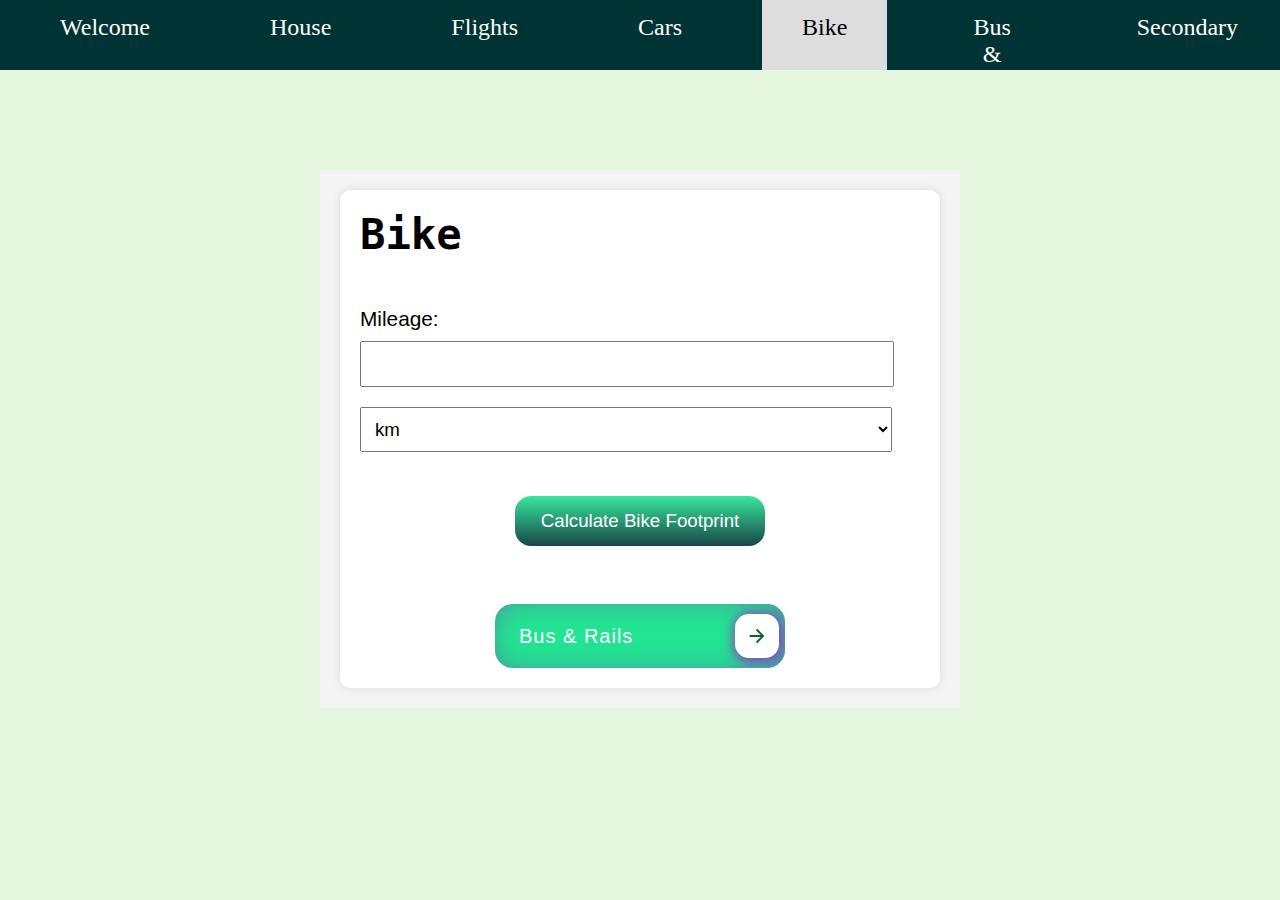
<file: bike.html>
<!DOCTYPE html>
<html lang="en">
<head>
    <meta charset="UTF-8">
    <meta name="viewport" content="width=device-width, initial-scale=1.0">
    <title>Carbon Footprint Calculator</title>
    <link rel="stylesheet" href="style.css">
</head>
<body>
    <nav>
        <a href="index.html">Welcome</a>
        <a href="household.html">House</a>
        <a href="Flight.html">Flights</a>
        <a href="car.html">Cars</a>
        <a href="bike.html" class="active">Bike</a>
        <a href="bus&rails.html">Bus & Rails</a>
        <a href="secondary.html">Secondary</a>
        <a href="result.html">Result</a>
    </nav>

    <div id="sec">

    <div class="container2">
        <h2>Bike</h2> <br><br>
        
        <label for="mileage">Mileage:</label>
        <input type="number" id="mileage" placeholder=" ">

        <label for="units"></label>
        <select id="units">
            <option value="1">km</option>
        </select>

        <br>

        <button class="outputclick" onclick="displayBike()"><span>
            Calculate Bike Footprint
          </span></button> <br> 

        <h3 id="output4"></h3>
        
        <br>
        
        <a href="bus&rails.html" onclick="bike()" class="cssbuttons-io-button">Bus & Rails
            <div class="icon">
                <svg height="24" width="24" viewBox="0 0 24 24" xmlns="http://www.w3.org/2000/svg">
                <path d="M0 0h24v24H0z" fill="none"></path>
                <path d="M16.172 11l-5.364-5.364 1.414-1.414L20 12l-7.778 7.778-1.414-1.414L16.172 13H4v-2z" fill="currentColor"> </path>
                </svg>
                </div>
            </a>
    </div>

    </div>
    <script src="result.js" defer></script>
</body>
</html>
</file>
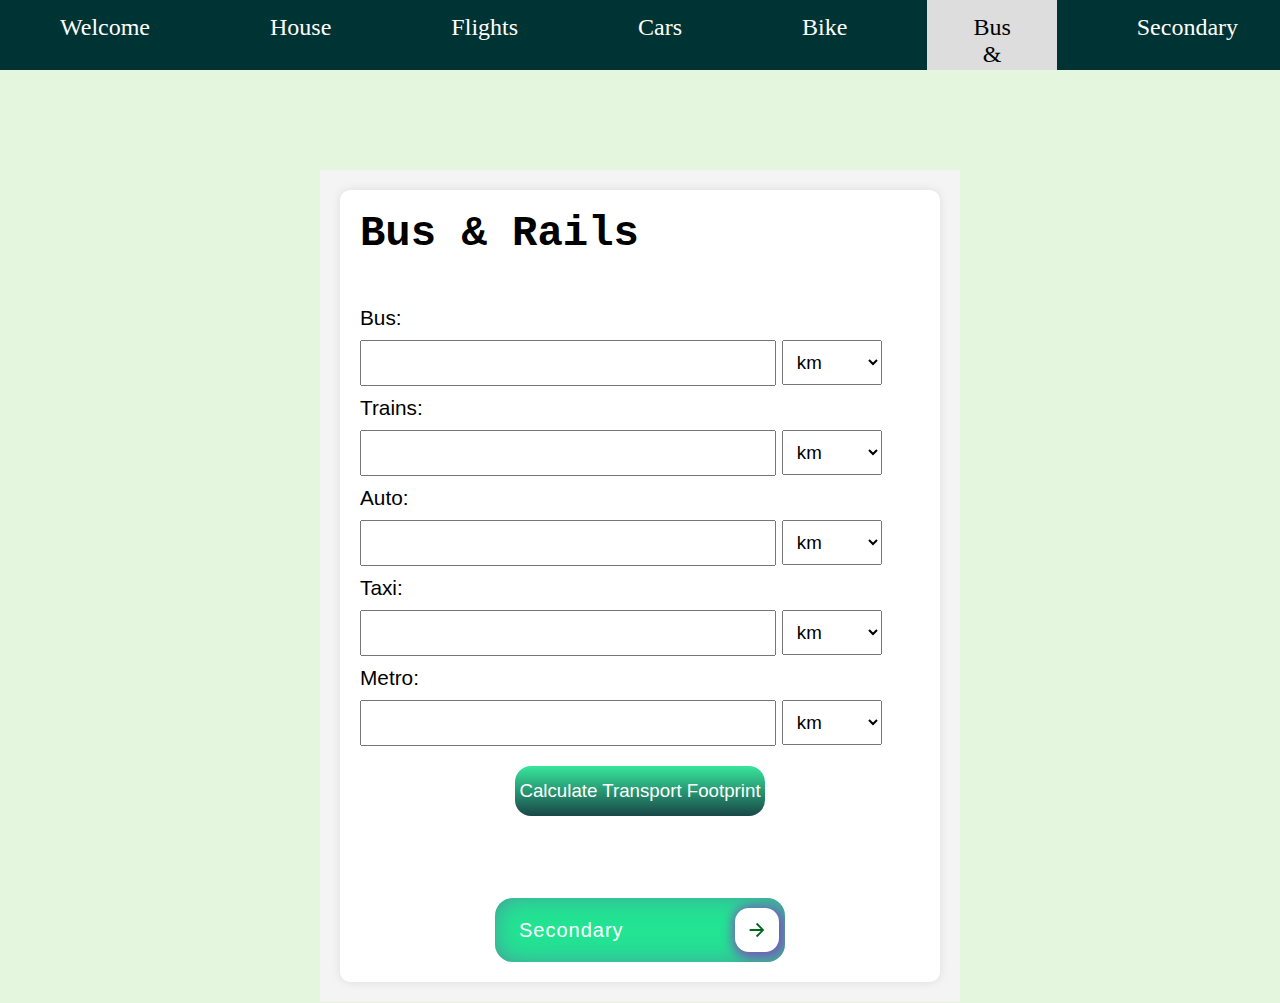
<file: bus&rails.html>
<!DOCTYPE html>
<html lang="en">
<head>
    <meta charset="UTF-8">
    <meta name="viewport" content="width=device-width, initial-scale=1.0">
    <title>Carbon Footprint Calculator</title>
    <link rel="stylesheet" href="style.css">
</head>
<body>
    <nav>
        <a href="index.html">Welcome</a>
        <a href="household.html">House</a>
        <a href="Flight.html">Flights</a>
        <a href="car.html">Cars</a>
        <a href="bike.html">Bike</a>
        <a href="bus&rails.html" class="active">Bus & Rails</a>
        <a href="secondary.html">Secondary</a>
        <a href="result.html">Result</a>
    </nav>

    <div id="sec">

    <div class="container3">
        <h2>Bus & Rails</h2> <br><br>
        
        <label for="Bus">Bus:</label><span>
        <input type="number" class="trans" id="bus" placeholder=" ">

        
        <label for="units"></label>
        <select class="units">
            <option value="1">km</option>
        </select></span>

        <label for="trains">Trains:</label><span>
        <input type="number" class="trans" id="train" placeholder=" ">

        <label for="units"></label>
        <select class="units">
            <option value="1">km</option>
        </select></span>

        <label for="Auto">Auto:</label><span>
        <input type="number" class="trans" id="auto" placeholder=" ">

        <label for="units"></label>
        <select class="units">
            <option value="1">km</option>
        </select></span>

        <label for="Taxi">Taxi:</label><span>
        <input type="number" class="trans" id="taxi" placeholder=" ">

        <label for="units"></label>
        <select class="units">
            <option value="1">km</option>
        </select></span>

        <label for="metro">Metro:</label><span>
        <input type="number" class="trans" id="metro" placeholder=" ">

        <label for="units"></label>
        <select class="units">
            <option value="1">km</option>
        </select></span>

        <button class="outputclick" onclick="displayTransport()"><span>
            Calculate Transport Footprint
          </span></button> <br> 

        <h3 id="output5"></h3>
        
        <br>

        <br>
        
        <a href="secondary.html" onclick="transport()" class="cssbuttons-io-button">Secondary
            <div class="icon">
                <svg height="24" width="24" viewBox="0 0 24 24" xmlns="http://www.w3.org/2000/svg">
                <path d="M0 0h24v24H0z" fill="none"></path>
                <path d="M16.172 11l-5.364-5.364 1.414-1.414L20 12l-7.778 7.778-1.414-1.414L16.172 13H4v-2z" fill="currentColor"> </path>
                </svg>
                </div>
            </a>
    </div>

    </div>
    <script src="result.js" defer></script>
</body>
</html>
</file>
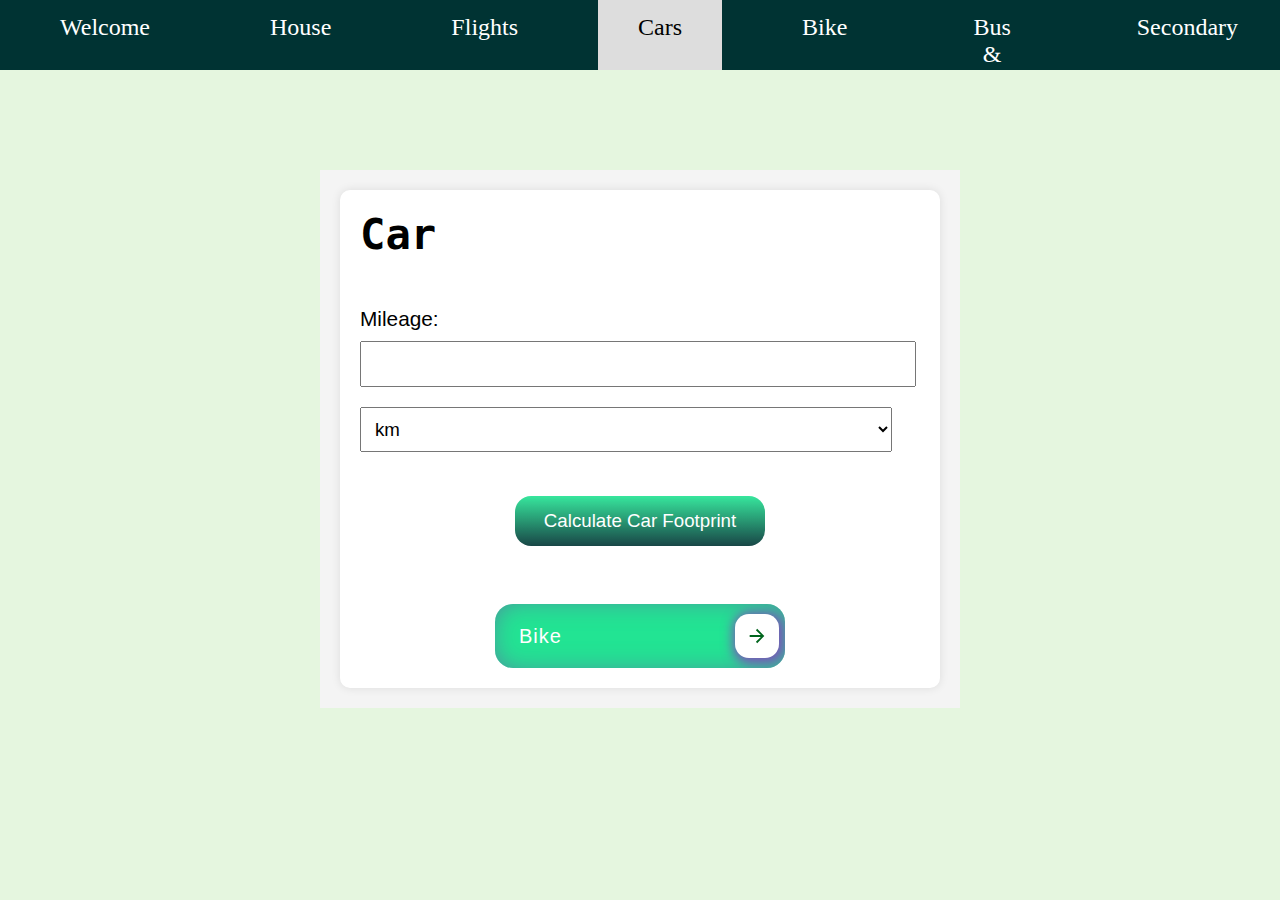
<file: car.html>
<!DOCTYPE html>
<html lang="en">
<head>
    <meta charset="UTF-8">
    <meta name="viewport" content="width=device-width, initial-scale=1.0">
    <title>Carbon Footprint Calculator</title>
    <link rel="stylesheet" href="style.css">
</head>
<body>
    <nav>
        <a href="index.html">Welcome</a>
        <a href="household.html">House</a>
        <a href="Flight.html">Flights</a>
        <a href="car.html" class="active">Cars</a>
        <a href="bike.html">Bike</a>
        <a href="bus&rails.html">Bus & Rails</a>
        <a href="secondary.html">Secondary</a>
        <a href="result.html">Result</a>
    </nav>

    <div id="sec">

    <div class="container2">
        <h2>Car</h2> <br><br>
        
        <label for="mileage">Mileage:</label>
        <input type="number" id="mileage1" placeholder=" ">

        <label for="units"></label>
        <select id="units">
            <option value="1">km</option>
        </select>

        <br>

        <button class="outputclick" onclick="displayCar()"><span>
            Calculate Car Footprint
          </span></button> <br> 

        <h3 id="output3"></h3>
        
        <br>
        <a href="bike.html" onclick="car()" class="cssbuttons-io-button">Bike
            <div class="icon">
                <svg height="24" width="24" viewBox="0 0 24 24" xmlns="http://www.w3.org/2000/svg">
                <path d="M0 0h24v24H0z" fill="none"></path>
                <path d="M16.172 11l-5.364-5.364 1.414-1.414L20 12l-7.778 7.778-1.414-1.414L16.172 13H4v-2z" fill="currentColor"> </path>
                </svg>
                </div>
            </a>
    </div>

    </div>
    <script src="result.js" defer></script>
</body>
</html>
</file>
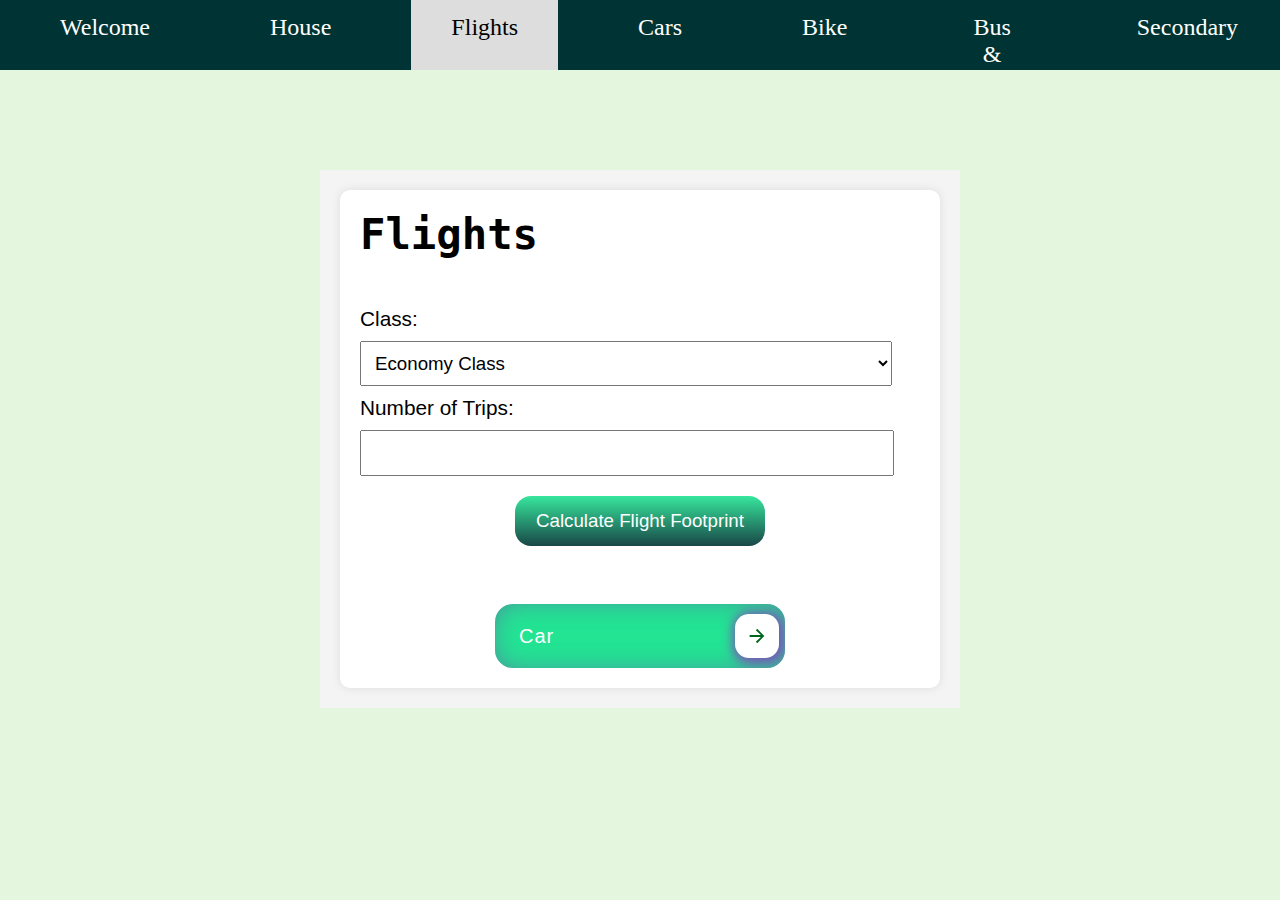
<file: Flight.html>
<!DOCTYPE html>
<html lang="en">
<head>
    <meta charset="UTF-8">
    <meta name="viewport" content="width=device-width, initial-scale=1.0">
    <title>Carbon Footprint Calculator</title>
    <link rel="stylesheet" href="style.css">
</head>
<body>
    <nav>
        <a href="index.html">Welcome</a>
        <a href="household.html">House</a>
        <a href="Flight.html" class="active">Flights</a>
        <a href="car.html">Cars</a>
        <a href="bike.html">Bike</a>
        <a href="bus&rails.html">Bus & Rails</a>
        <a href="secondary.html">Secondary</a>
        <a href="result.html">Result</a>
    </nav>

    <div id="sec">

    <div class="container2">
        <h2>Flights</h2> <br><br>
        
       <!--  <label for="fromair">From:</label>
        <select name="airports" id="fromairports">
            <option value="DEL">Delhi - Indira Gandhi International Airport (DEL)</option>
            <option value="BOM">Mumbai - Chhatrapati Shivaji Maharaj International Airport (BOM)</option>
            <option value="BLR">Bengaluru - Kempegowda International Airport (BLR)</option>
            <option value="MAA">Chennai - Chennai International Airport (MAA)</option>
            <option value="HYD">Hyderabad - Rajiv Gandhi International Airport (HYD)</option>
            <option value="CCU">Kolkata - Netaji Subhas Chandra Bose International Airport (CCU)</option>
            <option value="AMD">Ahmedabad - Sardar Vallabhbhai Patel International Airport (AMD)</option>
            <option value="GOI">Goa - Dabolim Airport (GOI)</option>
            <option value="COK">Kochi - Cochin International Airport (COK)</option>
            <option value="PNQ">Pune - Pune International Airport (PNQ)</option>
            <option value="JAI">Jaipur - Jaipur International Airport (JAI)</option>
            <option value="ATQ">Amritsar - Sri Guru Ram Dass Jee International Airport (ATQ)</option>
            <option value="IXC">Chandigarh - Chandigarh Airport (IXC)</option>
            <option value="IXB">Bagdogra - Bagdogra Airport (IXB)</option>
            <option value="TRV">Thiruvananthapuram - Trivandrum International Airport (TRV)</option>
            <option value="IXJ">Jammu - Jammu Airport (IXJ)</option>
            <option value="IDR">Indore - Devi Ahilya Bai Holkar Airport (IDR)</option>
            <option value="LKO">Lucknow - Chaudhary Charan Singh International Airport (LKO)</option>
            <option value="GAU">Guwahati - Lokpriya Gopinath Bordoloi International Airport (GAU)</option>
            <option value="IXM">Madurai - Madurai Airport (IXM)</option>
          </select>
          

        <label for="toair">To:</label>
        <select name="airports" id="toairports">
            <option value="DEL">Delhi - Indira Gandhi International Airport (DEL)</option>
            <option value="BOM">Mumbai - Chhatrapati Shivaji Maharaj International Airport (BOM)</option>
            <option value="BLR">Bengaluru - Kempegowda International Airport (BLR)</option>
            <option value="MAA">Chennai - Chennai International Airport (MAA)</option>
            <option value="HYD">Hyderabad - Rajiv Gandhi International Airport (HYD)</option>
            <option value="CCU">Kolkata - Netaji Subhas Chandra Bose International Airport (CCU)</option>
            <option value="AMD">Ahmedabad - Sardar Vallabhbhai Patel International Airport (AMD)</option>
            <option value="GOI">Goa - Dabolim Airport (GOI)</option>
            <option value="COK">Kochi - Cochin International Airport (COK)</option>
            <option value="PNQ">Pune - Pune International Airport (PNQ)</option>
            <option value="JAI">Jaipur - Jaipur International Airport (JAI)</option>
            <option value="ATQ">Amritsar - Sri Guru Ram Dass Jee International Airport (ATQ)</option>
            <option value="IXC">Chandigarh - Chandigarh Airport (IXC)</option>
            <option value="IXB">Bagdogra - Bagdogra Airport (IXB)</option>
            <option value="TRV">Thiruvananthapuram - Trivandrum International Airport (TRV)</option>
            <option value="IXJ">Jammu - Jammu Airport (IXJ)</option>
            <option value="IDR">Indore - Devi Ahilya Bai Holkar Airport (IDR)</option>
            <option value="LKO">Lucknow - Chaudhary Charan Singh International Airport (LKO)</option>
            <option value="GAU">Guwahati - Lokpriya Gopinath Bordoloi International Airport (GAU)</option>
            <option value="IXM">Madurai - Madurai Airport (IXM)</option>
          </select> -->
          

        <label for="class">Class:</label>
        <select id="class">
            <option value="1">Economy Class</option>
            <option value="2">First Class</option>
            <option value="3">Business Class</option>
        </select>

        <label for="trips">Number of Trips:</label>
        <input type="number" id="trips" placeholder=" ">

        <button class="outputclick" onclick="displayFlight()"><span>
            Calculate Flight Footprint
          </span></button> <br> 

        <h3 id="output2"></h3>
        
        <br>
        <a href="car.html" onclick="flights()" class="cssbuttons-io-button">Car
            <div class="icon">
                <svg height="24" width="24" viewBox="0 0 24 24" xmlns="http://www.w3.org/2000/svg">
                <path d="M0 0h24v24H0z" fill="none"></path>
                <path d="M16.172 11l-5.364-5.364 1.414-1.414L20 12l-7.778 7.778-1.414-1.414L16.172 13H4v-2z" fill="currentColor"> </path>
                </svg>
                </div>
            </a>
    </div>

    </div>

    <script src="result.js" defer></script>
</body>
</html>
</file>
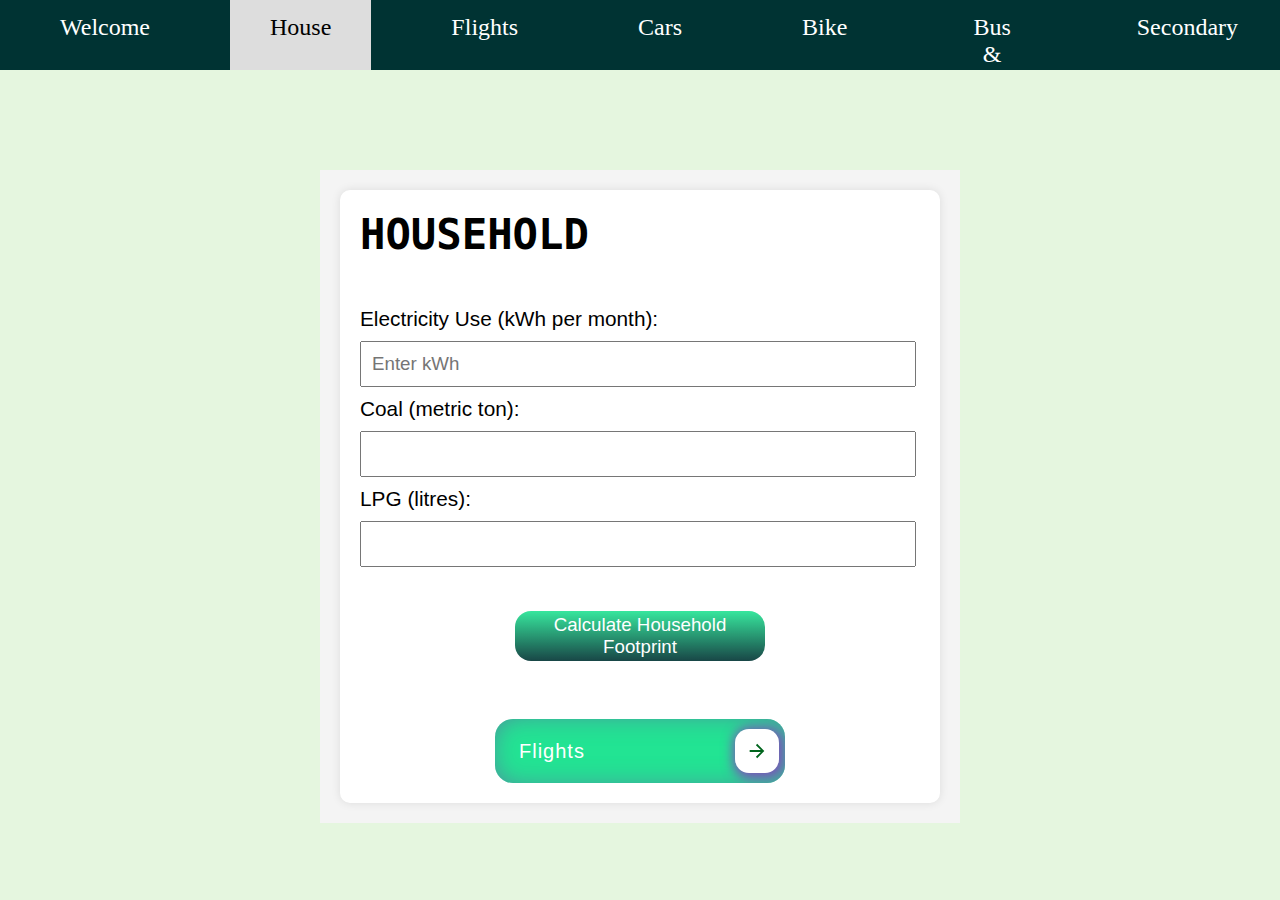
<file: household.html>
<!DOCTYPE html>
<html lang="en">
<head>
    <meta charset="UTF-8">
    <meta name="viewport" content="width=device-width, initial-scale=1.0">
    <title>Carbon Footprint Calculator</title>
    <link rel="stylesheet" href="style.css">
</head>
<body>
    <nav>
        <a href="index.html">Welcome</a>
        <a href="household.html" class="active">House</a>
        <a href="Flight.html">Flights</a>
        <a href="car.html">Cars</a>
        <a href="bike.html">Bike</a>
        <a href="bus&rails.html">Bus & Rails</a>
        <a href="secondary.html">Secondary</a>
        <a href="result.html">Result</a>
    </nav>

    <div id="sec">

    <div class="container2">
        <h2>HOUSEHOLD</h2> <br><br>
        
        <!-- <label for="Number of people">The number of people in your household :</label>
        <input type="number" id="people" placeholder=" "> -->

        <label for="electricity">Electricity Use (kWh per month):</label>
        <input type="number" id="electricity" placeholder="Enter kWh">
        
        <label for="coal">Coal (metric ton):</label>
        <input type="number" id="coal" placeholder=" ">

        <label for="LPG">LPG (litres):</label>
        <input type="number" id="LPG" placeholder=" ">

        <br>

        <button class="outputclick" onclick="display_household()"><span>
            Calculate Household Footprint
          </span></button> <br> 

        <h3 id="output1"></h3>
        
        <br>

        <a href="Flight.html" class="cssbuttons-io-button">Flights
            <div class="icon">
                <svg height="24" width="24" viewBox="0 0 24 24" xmlns="http://www.w3.org/2000/svg">
                <path d="M0 0h24v24H0z" fill="none"></path>
                <path d="M16.172 11l-5.364-5.364 1.414-1.414L20 12l-7.778 7.778-1.414-1.414L16.172 13H4v-2z" fill="currentColor"> </path>
                </svg>
                </div>
            </a>
    </div>

    </div>

    <script src="script.js" defer></script>
</body>
</html>
</file>
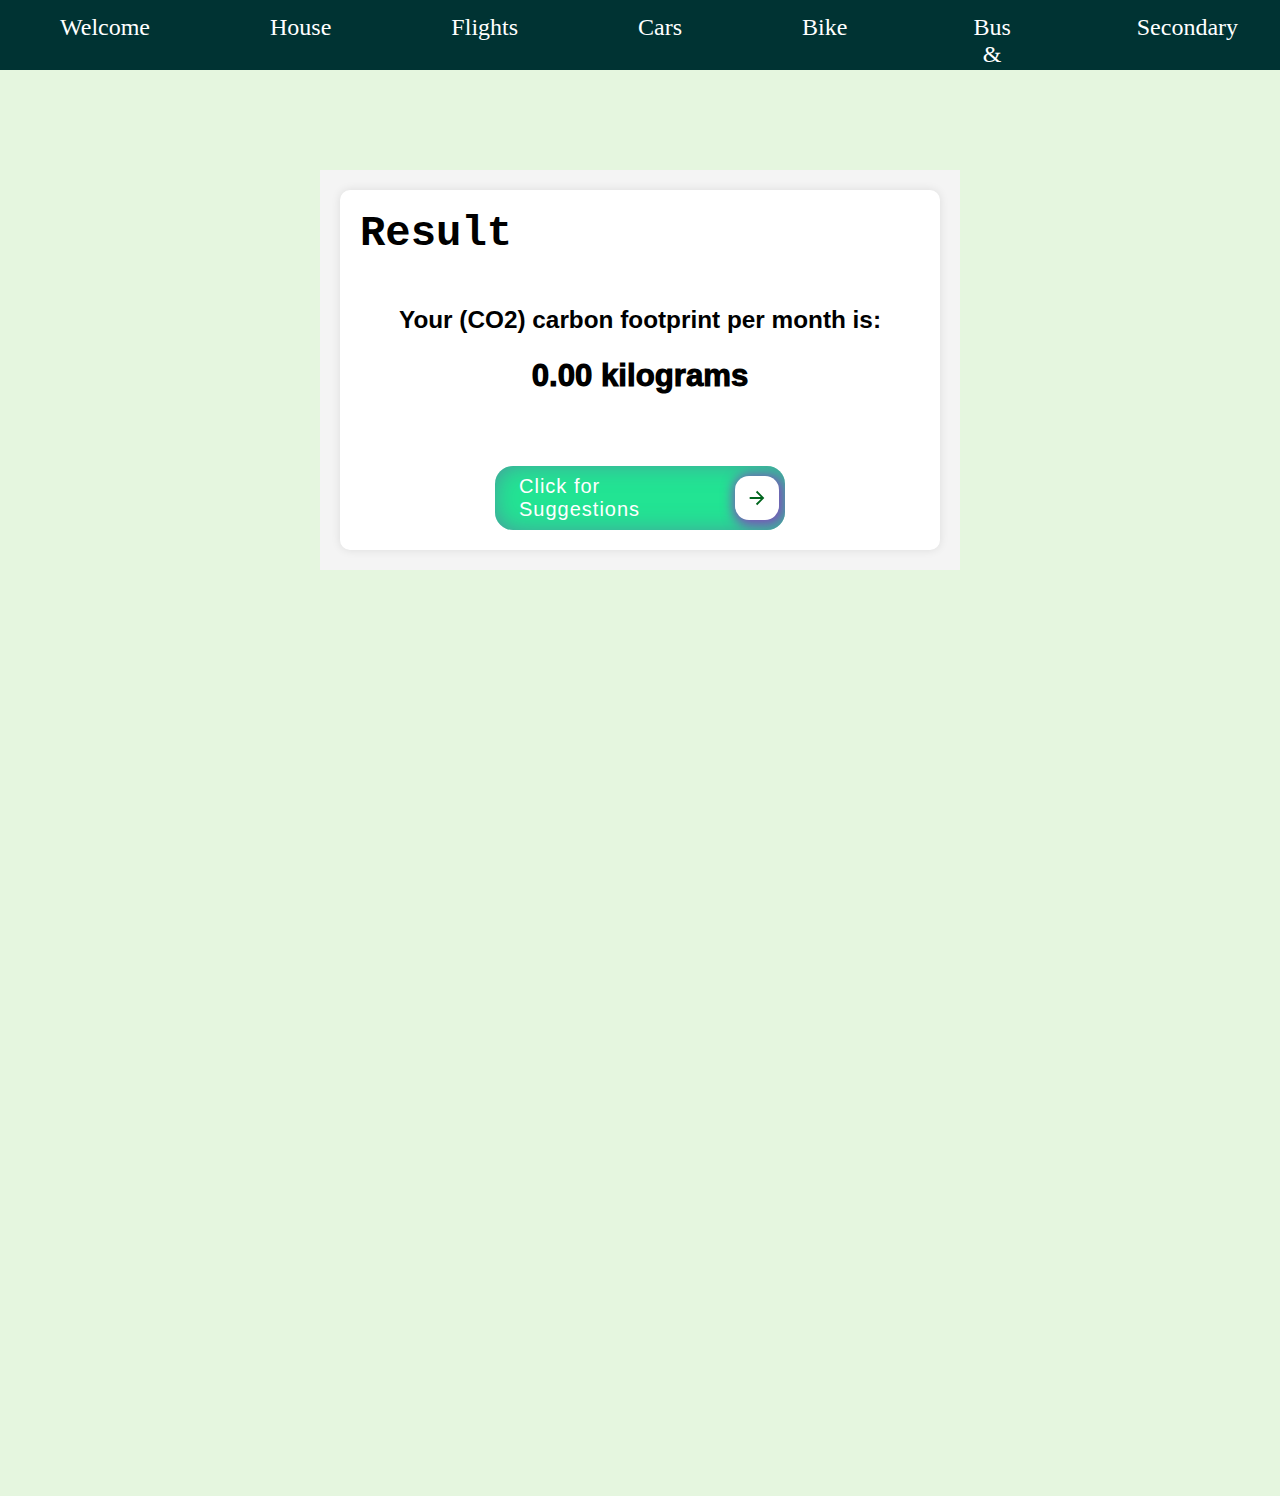
<file: result.html>
<!DOCTYPE html>
<html lang="en">
<head>
    <meta charset="UTF-8">
    <meta name="viewport" content="width=device-width, initial-scale=1.0">
    <title>Carbon Footprint Calculator</title>
    <link rel="stylesheet" href="style.css">
</head>
<body>
    <nav>
        <a href="index.html">Welcome</a>
        <a href="household.html">House</a>
        <a href="Flight.html">Flights</a>
        <a href="car.html">Cars</a>
        <a href="bike.html">Bike</a>
        <a href="bus&rails.html">Bus & Rails</a>
        <a href="secondary.html">Secondary</a>
        <a href="result.html" class="active">Result</a>
    </nav>

    <div id="sec">

    <div class="container2">
        <h2>Result</h2> <br><br>

        <h3>Your (CO2) carbon footprint per month is:</h3>
        <br>

        <h3 id="total_result">-- metric tons</h3>
        <br><br><br>
        
        <a href="#suggestion" id="sug-btn" class="cssbuttons-io-button" onclick="show_suggestion()">Click for Suggestions
            <div class="icon">
                <svg height="24" width="24" viewBox="0 0 24 24" xmlns="http://www.w3.org/2000/svg">
                <path d="M0 0h24v24H0z" fill="none"></path>
                <path d="M16.172 11l-5.364-5.364 1.414-1.414L20 12l-7.778 7.778-1.414-1.414L16.172 13H4v-2z" fill="currentColor"> </path>
                </svg>
                </div>
            </a>
        </div>      
    </div>
        <br><br>

        <section id="suggestion"><h2>Suggestions</h2><br><br>
            <ul>
                <li>Reduce energy use - <br>
                    ~ Use renewable energy sources like solar, wind, or tidal power </li><br>
                <li>Reduce waste - <br>
                    ~ Recycle everything you can<br>
                    ~ Choose products with less packaging<br>
                    ~ Reuse items or donate them instead of throwing them away</li><br>
                <li>Reduce, reuse, repair and recycle</li><br>
                <li>Switch to an electric vehicle</li><br>
                <li>Walk, bike or take public transport</li><br>
            </ul>
        </section>

        <script src="result.js" defer></script>
</body>
</html>
</file>
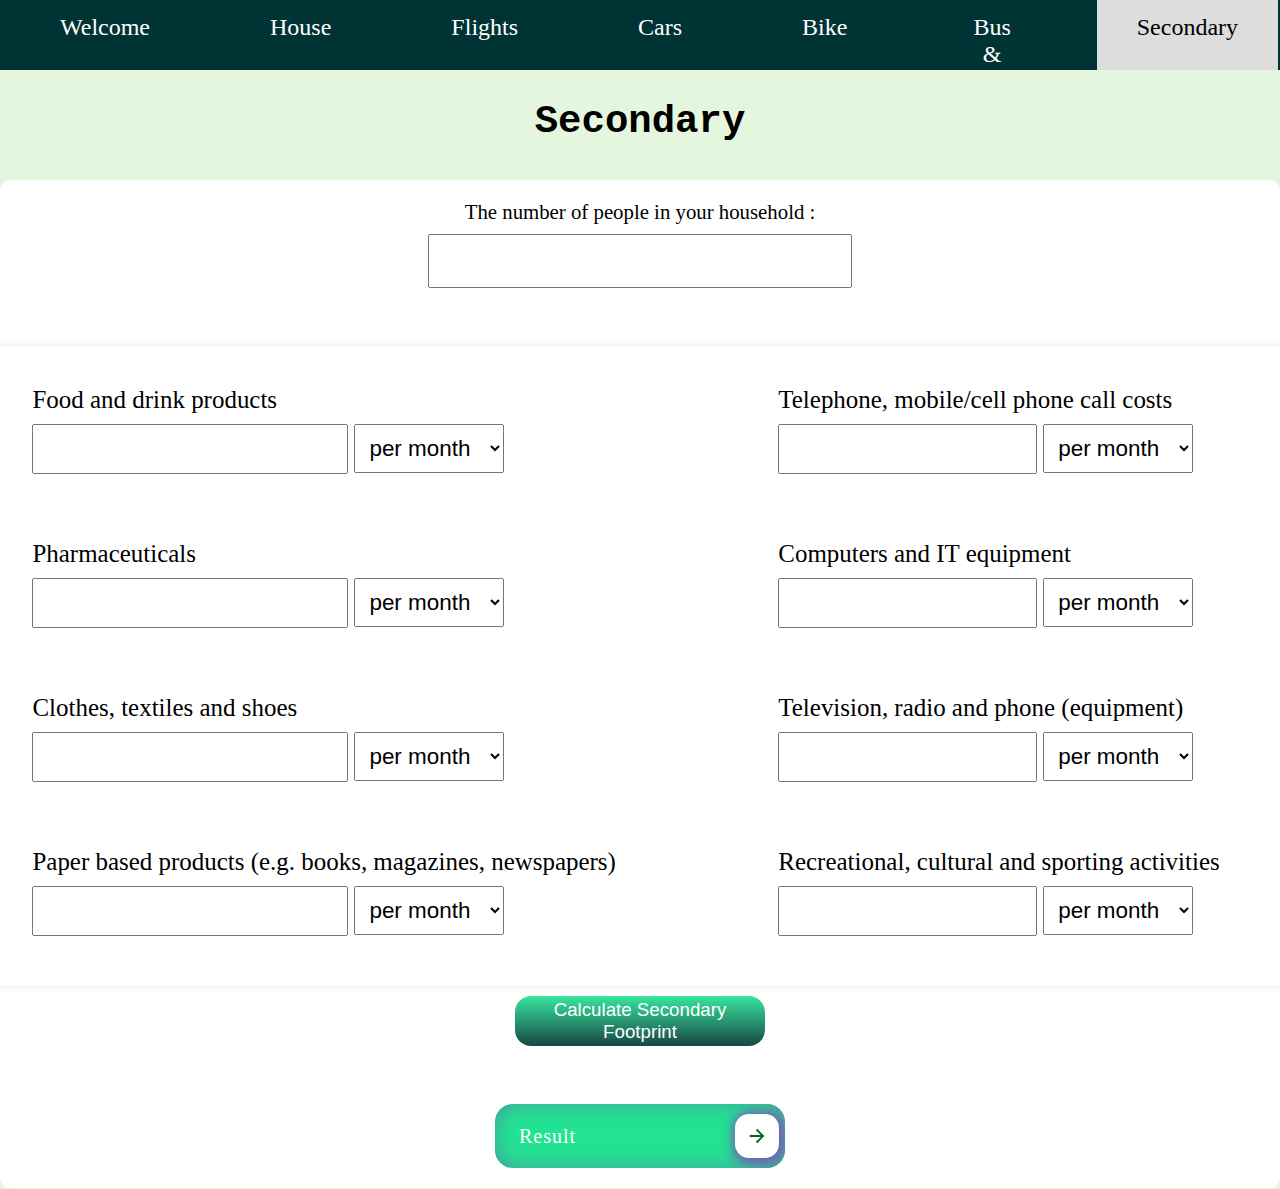
<file: secondary.html>
<!DOCTYPE html>
<html lang="en">
<head>
    <meta charset="UTF-8">
    <meta name="viewport" content="width=device-width, initial-scale=1.0">
    <title>Carbon Footprint Calculator</title>
    <link rel="stylesheet" href="style.css">
</head>
<body>
    <nav>
        <a href="index.html">Welcome</a>
        <a href="household.html">House</a>
        <a href="Flight.html">Flights</a>
        <a href="car.html">Cars</a>
        <a href="bike.html">Bike</a>
        <a href="bus&rails.html">Bus & Rails</a>
        <a href="secondary.html" class="active">Secondary</a>
        <a href="result.html">Result</a>
    </nav>

    <h2 id="sec-head">Secondary</h2> <br><br>
    
    
    <div id="secondary">

        <label for="Number of people">The number of people in your household :</label>
        <input type="number" id="people" placeholder=" ">

    <br><br>

    <div id="sec2">
    <div class="container4">


        <span>
        <label>Food and drink products<br>
            <input type="number" class="INR" placeholder=" " readonly>
            <select class="per">
                <option value="1">per month</option>
            </select></span>
        </label>
        <br><br>
        <label>Pharmaceuticals         <br>
            <input type="number" class="INR" placeholder=" " readonly>
            <select class="per">
                <option value="1">per month</option>
            </select></label>
        <br><br>
        <label>Clothes, textiles and shoes<br><input type="number" class="INR" placeholder=" " readonly>
            <select class="per">
                <option value="1">per month</option>
            </select>
            </select></label>
        <br><br>
        <label>Paper based products (e.g. books, magazines, newspapers) <br><input type="number" class="INR" placeholder=" " readonly>
            <select class="per">
                <option value="1">per month</option>
            </select>
            </select>
        </label>
        <!--<br><br>
        <label>Motor vehicles (not including fuel costs)<br><input type="number" class="INR" placeholder=" "> 
            <select class="per">
                <option value="1">per month</option>
                <option value="2">per year</option>
            </select></label> -->

        </div>
        <div class="container4">
        <label>Telephone, mobile/cell phone call costs <br><input type="number" class="INR" placeholder=" " readonly> 
            <select class="per">
                <option value="1">per month</option>
            </select></label>
        <br><br>

        <label>Computers and IT equipment<br> <input type="number" class="INR" placeholder=" " readonly>
            <select class="per">
                <option value="1">per month</option>
            </select>
            </select></label>
        <br><br>
        <label>Television, radio and phone (equipment) <br><input type="number" class="INR" placeholder=" " readonly>
            <select class="per">
                <option value="1">per month</option>
            </select></label>

        <br><br>
        <!-- <label>Insurance <br> <input type="number" class="INR" placeholder=" ">
            <select class="per">
                <option value="1">per month</option>
                <option value="2">per year</option>
            </select></label> -->
        <label>Recreational, cultural and sporting activities<br> <input type="number" class="INR" placeholder=" " readonly> 
            <select class="per">
                <option value="1">per month</option>
            </select></label>
    </div>
</div>

<button class="outputclick" onclick="displaySecondary()"><span>
    Calculate Secondary Footprint
  </span></button> <br> 

<h3 id="output6"></h3>

<br>
        
        <a href="result.html" id="next" class="cssbuttons-io-button">Result
            <div class="icon">
                <svg height="24" width="24" viewBox="0 0 24 24" xmlns="http://www.w3.org/2000/svg">
                <path d="M0 0h24v24H0z" fill="none"></path>
                <path d="M16.172 11l-5.364-5.364 1.414-1.414L20 12l-7.778 7.778-1.414-1.414L16.172 13H4v-2z" fill="currentColor"> </path>
                </svg>
                </div>
            </a>
    </div>

    <script src="result.js" defer></script>

</body>
</html>
</file>
<file: style.css>
/* First PAge*/

*{
    margin: 0;
}

body{
  background-color: #E5F6DF;
}

.container {
    background: white;
    padding: 20px;
    border-radius: 10px;
    box-shadow: 0 0 10px rgba(0, 0, 0, 0.1);
    z-index: 0;
    width: auto;
    display: flex;
    flex-direction: column;
    justify-content: center;
}

#layout{
    position: absolute;
    top: 40%;
    left: 48%;
    transform: translate(-50%, -50%);
    margin-top: 100px;
}

h1{
    font-size: 5em;
    color: black;
    font-family: monospace;
    margin-top: 100px;
}

h2{
    font-size: 2.5em;
    color: black;
    font-family: monospace;
}

nav {
background-color: #003333;
overflow: hidden;
height: 70px;
z-index: 1;
display: flex;
justify-content: space-around;
}   

nav a {
color: white;
padding: 14px 40px;
text-align: center;
text-decoration: none;
float: left;
margin: 0px 20px;
height: 70px;
font-size: 1.5em;
}

nav a:hover {
background-color: #ddd;
color: black;
}

nav a.active {
  background-color: #ddd;
  color: black;
}

.cssbuttons-io-button {
    background: #22e493;
    color: white;
    font-family: inherit;
    padding: 0.35em;
    padding-left: 1.2em;
    font-size: 20px;
    font-weight: 500;
    border-radius: 0.9em;
    border: none;
    letter-spacing: 0.05em;
    display: flex;
    align-items: center;
    box-shadow: inset 0 0 1.6em -0.6em #714da6;
    overflow: hidden;
    position: relative;
    height: 2.5em;
    width: 200px;
    padding-right: 3.3em;
    cursor: pointer;
    align-self: center;
    text-decoration: none;
  }
  
  .cssbuttons-io-button .icon {
    background: white;
    margin-left: 1em;
    position: absolute;
    display: flex;
    align-items: center;
    justify-content: center;
    height: 2.2em;
    width: 2.2em;
    border-radius: 0.7em;
    box-shadow: 0.1em 0.1em 0.6em 0.2em #7b52b9;
    right: 0.3em;
    transition: all 0.3s;
  }
  
  .cssbuttons-io-button:hover .icon {
    width: calc(100% - 0.6em);
  }
  
  .cssbuttons-io-button .icon svg {
    width: 1.1em;
    transition: transform 0.3s;
    color: #00651d;
  }
  
  .cssbuttons-io-button:hover .icon svg {
    transform: translateX(0.1em);
  }
  
  .cssbuttons-io-button:active .icon {
    transform: scale(0.95);
  }
  
  /* second page*/

  .container2 {
    background: white;
    padding: 20px;
    border-radius: 10px;
    box-shadow: 0 0 10px rgba(0, 0, 0, 0.1);
    display: flex;
    flex-direction: column;
}

input, select, button {
  width: 95%;
  margin: 10px 0;
  padding: 10px;
}

input, select{
  font-size: 0.9em;
}


#sec {
  font-family: Arial, sans-serif;
  font-size: 1.3em;
  margin: 20px;
  padding: 20px;
  max-width: 600px;
  margin: auto;
  background-color: #f4f4f4;
  margin-top: 100px;
}

.output{
  font-size: 1em;
  color: black;
}

.outputclick {
  position: relative;
  cursor: pointer;
  opacity: 0.9;
  transition: opacity 0.3s ease;
  padding: 2px;
  background: linear-gradient(to top, #003333, #22e493);
  border-radius: 16px;
  align-self: center;
  width: 250px;
  height: 50px;
  border-style: none;

  display: flex;
  align-items: center;
  color: white;
  font-size: 0.9em;
  justify-content: center;
}

.outputclick:hover {
  opacity: 1;
}

.outputclick:active {
  transform: scale(0.95);
}

/* Flights page */

#trips{
  width: 91%;
  margin: 10px 0;
  padding: 10px;
  size: 10px;
}

/* Car page */

#mileage{
  width: 91%;
  margin: 10px 0;
  padding: 10px;
  size: 10px;
}

/* bus&rails */

.container3 {
  background: white;
  padding: 20px;
  border-radius: 10px;
  box-shadow: 0 0 10px rgba(0, 0, 0, 0.1);
  display: flex;
  flex-direction: column;
}


.trans{
  width: 70%;
}

.units{
  width: 100px;
}

/* secondary */

.container4 {
  background: white;
  padding: 20px;
  border-radius: 10px;
  display: flex;
  flex-direction: column;
  font-size: 1.2em;
}

.INR{
  width: 50%;
}

.per{
  width: 150px;
}

#sec2{
  background: white;
  padding: 20px;
  border-radius: 10px;
  box-shadow: 0 0 10px rgba(0, 0, 0, 0.1);
  display: flex;
  justify-content:space-evenly;  
  width: 1500px;
}

#sec-head{
  text-align: center;
  margin-top: 30px;
  font-size: 3em;
}


#secondary{
  background: white;
  padding: 20px;
  border-radius: 10px;
  display: flex;
  flex-direction: column;
  font-size: 1.3em;
  align-items: center;
}

#people{
  height: 30px;
  width: 400px;
  text-align: center;
  font-size: 1.5em;
}

/* Result */

h3{
  text-align: center;
}

#suggestion{
  background: white;
  padding: 20px;
  border-radius: 10px;
  box-shadow: 0 0 10px rgba(0, 0, 0, 0.1);

  position: absolute;
    top: 10%;
    left: 48%;
    transform: translate(-50%, 80%);

  font-size: 2em;

  visibility: hidden;
}

#total_result{
  font-weight: 1000;
  font-size: 1.5em;
}
</file>
